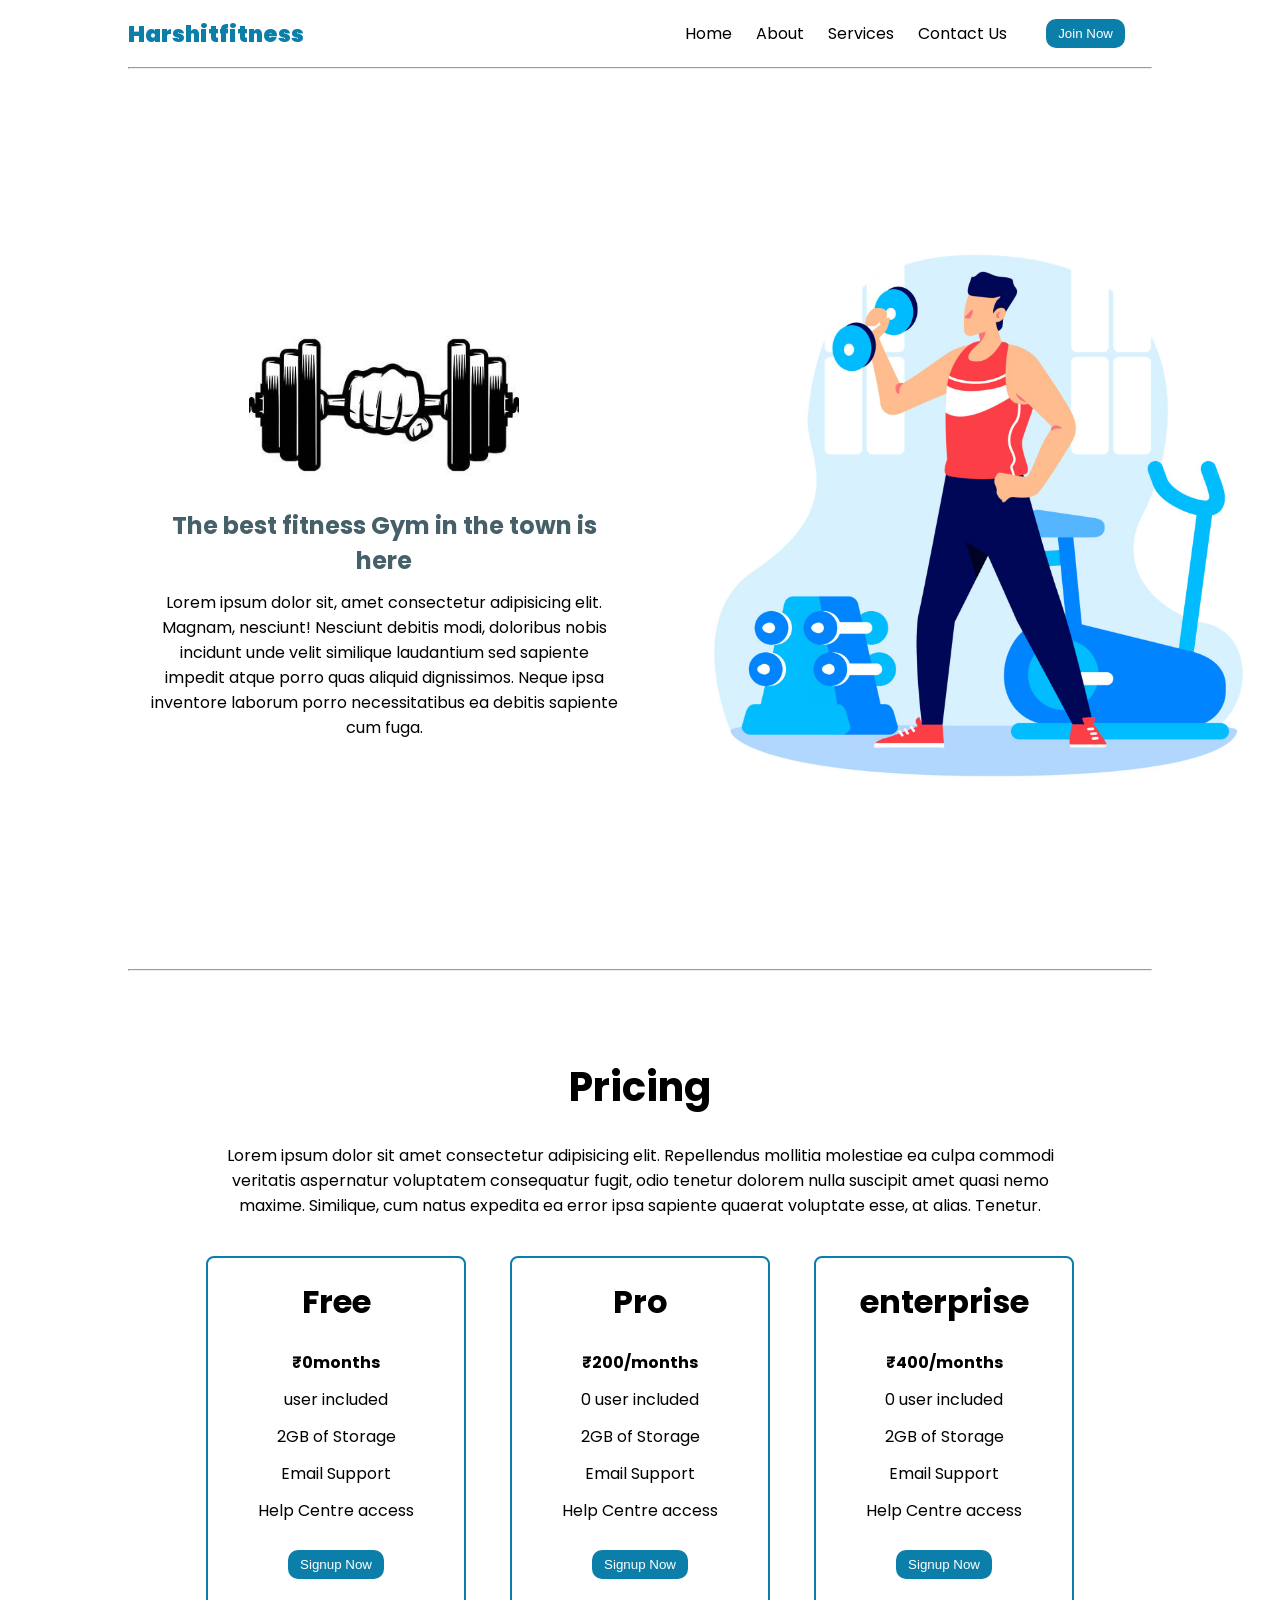
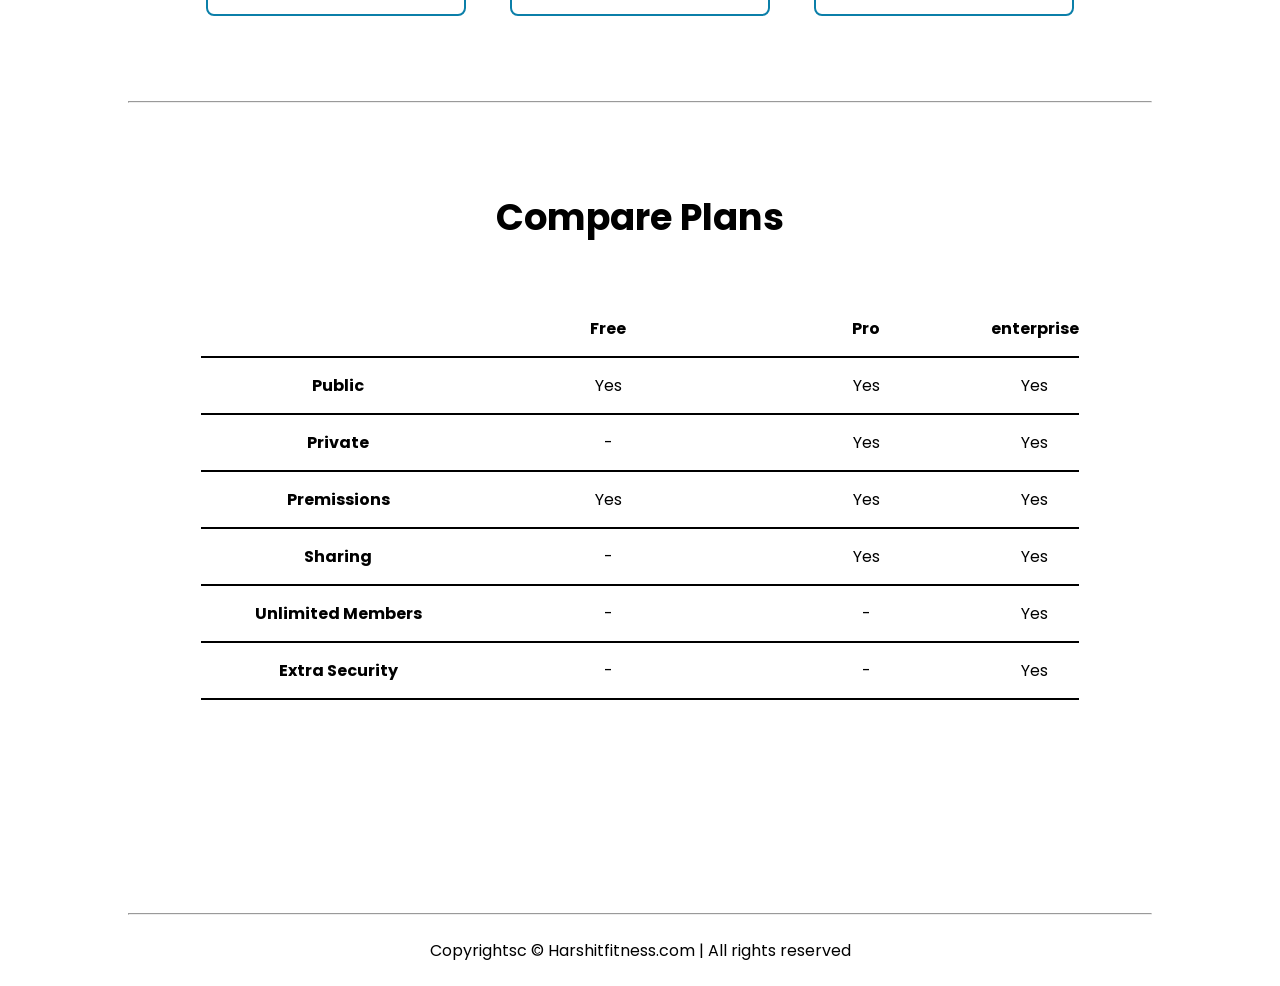
<file: index.html>
<!DOCTYPE html>
<html lang="en">
    <head>
        <title>Harshitfitness - The best fitness gym in the town</title>
    <link rel="stylesheet" href="style.css">
    </head>
    <body>
        <div class="container mx-auto ">
            <header>
                <nav class="flex justify-between">
                    <div class="logo font-bold flex justify-centre text-blue">Harshitfitness</div>
                    <ul class="navbar flex items-centre">
                        <li>Home</li>
                        <li>About</li>
                        <li>Services</li>
                        <li>Contact Us</li>
                        <li><button class="btn">Join Now</button></li>
                        
                    </ul>
                </nav>
             <hr>
            </header>
            <main class="min-h-screen ">
              <section class="section1">
            <div class="flex section-content">
                <div class="topleft">
                    <img class="dumbbelling" src="dumbbell.png"alt="">
                   <h1 class="my-1 "style="color:#456069">The best fitness Gym in the town is here</h1>
                  <p>Lorem ipsum dolor sit, amet consectetur adipisicing elit. Magnam, nesciunt! Nesciunt debitis modi,
                     doloribus nobis incidunt unde velit similique laudantium sed sapiente impedit atque porro quas aliquid dignissimos.
                     Neque ipsa inventore laborum porro necessitatibus ea debitis sapiente cum fuga.</p>  
                
                </div>
                <div class="topright">
                    <img class="gym-image" src="gym.jpg" alt="">
                </div> 
            </div>
              </section> 
              <hr>
              <section class="section2">
                <h1 class="text-centre my-2">Pricing</h1>
                <p class="my-2">Lorem ipsum dolor sit amet consectetur adipisicing elit.
                 Repellendus mollitia molestiae ea culpa commodi veritatis aspernatur voluptatem consequatur fugit,
                  odio tenetur dolorem nulla suscipit amet quasi nemo maxime. 
                  Similique, cum natus expedita ea error ipsa sapiente quaerat voluptate esse, at alias. Tenetur.
                </p>
                <div class="boxes flex justify-centre">
                    <div class="box">
                        <h2>Free</h2>
                        <ul>
                            
                            <li class="highlighted">₹0months</li>
                            <li> user included</li>
                            <li>2GB of Storage</li>
                             <li>Email Support</li>
                             <li>Help Centre access</li>
                             <li><button class="btn">Signup Now</button></li>
                            </ul>
                        </div>
                         <div class="box">
                        <h2>Pro</h2>
                        <ul>
                            <li class="highlighted">₹200/months</li>
                            <li> 0 user included</li>
                            <li>2GB of Storage</li>
                             <li>Email Support</li>
                             <li>Help Centre access</li>
                             <li><button class="btn">Signup Now</button></li>
                            </ul>
                        </div>
                         <div class="box">
                        <h2>enterprise</h2>
                        <ul>
                           
                            <li class="highlighted">₹400/months</li>
                            
                            <li> 0 user included</li>
                            <li>2GB of Storage</li>
                             <li>Email Support</li>
                             <li>Help Centre access</li>
                             <li><button class="btn">Signup Now</button></li>
                            </ul>
                        </div>
                   
                </div>
              </section> 
              <hr>
              <section class="section3">
                  <h1 class="text-centre my-2">Compare Plans</h1>
               <div class="container plantable">
                <table class="table text-centre">
                <thead>
                    <tr>
                        <th style="width: 34%;"></th>                     
                        <th style="width: 34%;">Free</th>                     
                        <th style="width: 34%;">Pro</th>                     
                        <th style="width: 34%;">enterprise</th>                     
                    </tr>
                </thead>
                    <tbody>
                    <tr>
                        <th scope="row" class="text-start">Public</th>
                        
                        <td>Yes</svg></td>
                        <td>Yes</svg></td>
                        <td>Yes</svg></td>
                    </tr>
                    <tr>
                        <th scope="row" class="text-start">Private</th>
                        <td>-</td>
                        <td>Yes</svg></td>
                        <td>Yes</svg></td>
                    </tr>
                    </tbody>
                    <tbody>
                        <tr>
                            <th scope="row" class="text-start">Premissions</th>
                        <td>Yes</svg></td>
                        <td>Yes</svg></td>
                        <td>Yes</svg></td>
                        </tr>
                    <tr>
                        
                            <th scope="row" class="text-start">Sharing</th>
                        <td>-</td>
                            <td>Yes</svg></td>
                        <td>Yes</svg></td>
                        </tr>
                        <tr>
                            <th scope="row" class="text-start">Unlimited Members</th>
                          <td>-</td>
                            <td>-</td>
                        <td>Yes</svg></td>
                        </tr>
                        <tr>
                            <th scope="row" class="text-start">Extra Security</th>
                        <td>-</td>
                         <td>-</td>
                        <td>Yes</svg></td>
                        </tr>
                     </tbody>
                  </table>
             </section> 
              <hr>
           </main>
            <footer>
                 Copyrightsc &copy; Harshitfitness.com | All rights reserved

            </footer>
        
        </div>    
    </body>
</html>
</file>
<file: style.css>
@import url('https://fonts.googleapis.com/css2?family=Poppins:ital,wght@0,100;0,200;0,300;0,400;0,500;0,600;0,700;0,800;0,900;1,100;1,200;1,300;1,400;1,500;1,600;1,700;1,800;1,900&display=swap');
*{
    margin: 0;
    padding: 0;
}
.container{
    max-width: 80vw;
    font-family: "Poppins", sans-serif;
}
.navbar{
    display: flex;
    justify-content: space-between;
    align-items: center;
    height: 67px;
    
}
.navbar li{
    list-style: none;
    margin: 0 12px;
    align-items: center;
    border-top: 20px;
    
}
.section1{
    min-height: 100vh;
    display: flex;
    align-items: center;
    justify-content: center;
}
.section-content{
   display: flex;
   width: 100%;
}
.topleft, .topright{
   width: 50%;
   padding: 20px;
   box-sizing: border-box;
}   

.topleft{
    display: flex;
    flex-direction: column;
    justify-content: center;
    align-items: center;
    text-align: center;
    
}
.dumbbelling{
    width: 270px;
    margin-bottom: -10px;
}
.gym-image{
    width: 135%;
    height: auto;
    object-fit: cover;
}

.logo{
    font-size: 1.4rem;
}
.section2 h1{
    font-size: 2.5rem;
    
}
.section2 p{
    padding: 0 8px;
    text-align: center;
}
.section2{
    padding:73px ;
    
}
.box{
    padding: 8px 0;
    margin: 12px 22px;   
    min-width: 20vw;
    border: 2px solid rgb(11 127 169);
    border-radius: 8px;
    text-align: center;
}
.box h2{
    font-size: 2rem;
    padding: 12px;
}
.highlighted{
    font-size: 1rem;
    font-weight: bolder;
}
.box ul{
list-style: none;
}
.box ul li{
    margin: 12px 2px;
}
.plantable{
    display: flex;
    justify-content: center;
    align-items: center;
}
.section3 table{
  width: 100%;
  margin-bottom: 140px;
  margin-top: 30px;
  border-collapse: collapse;

}
.section3 table th{
  width: 23vw;
  border-bottom: 2px solid black ;
  padding: 15px 0;

}
.section3 table td{
  
  border-bottom: 2px solid black ;
}
.section3 h1{
    font-size: 2.3rem;
}
.section3{
    padding: 73px;
}
footer{
    padding: 23px;
    text-align: center;
}
.min-h-screen{
    min-height: 100vh;
}
.bg-red{
    background-color: red;
}
.mx-auto{
    margin-left: auto;
    margin-right: auto;
}
.flex{
    display: flex;
}
.item-centre{
    align-items: center;

}
.justify-between{
    justify-content: space-between;
    align-items: center;
} 
.justify-centre{
    justify-content: center; 
} 
.flex-col{
    flex-direction: column;
}
.font-bold{
   font-weight: 900; 
}
.my-1{
    margin-top: 6px;
    margin-bottom: 12px;
}
.my-2{
    margin-top: 13px;
    margin-bottom: 26px;
}

.px-2{
  padding-left: 13px;
    padding-right: 13px;
}
.text-blue{
    color: rgb(11 127 169); 
}
.btn{
     
    padding: 7px 12px;
    border: 15px solid white;
    border-radius: 25px;
    cursor: pointer;
    color: white;
    background-color:rgb(11 127 169); ;

}
.text-centre{
    text-align: center;
}
</file>
